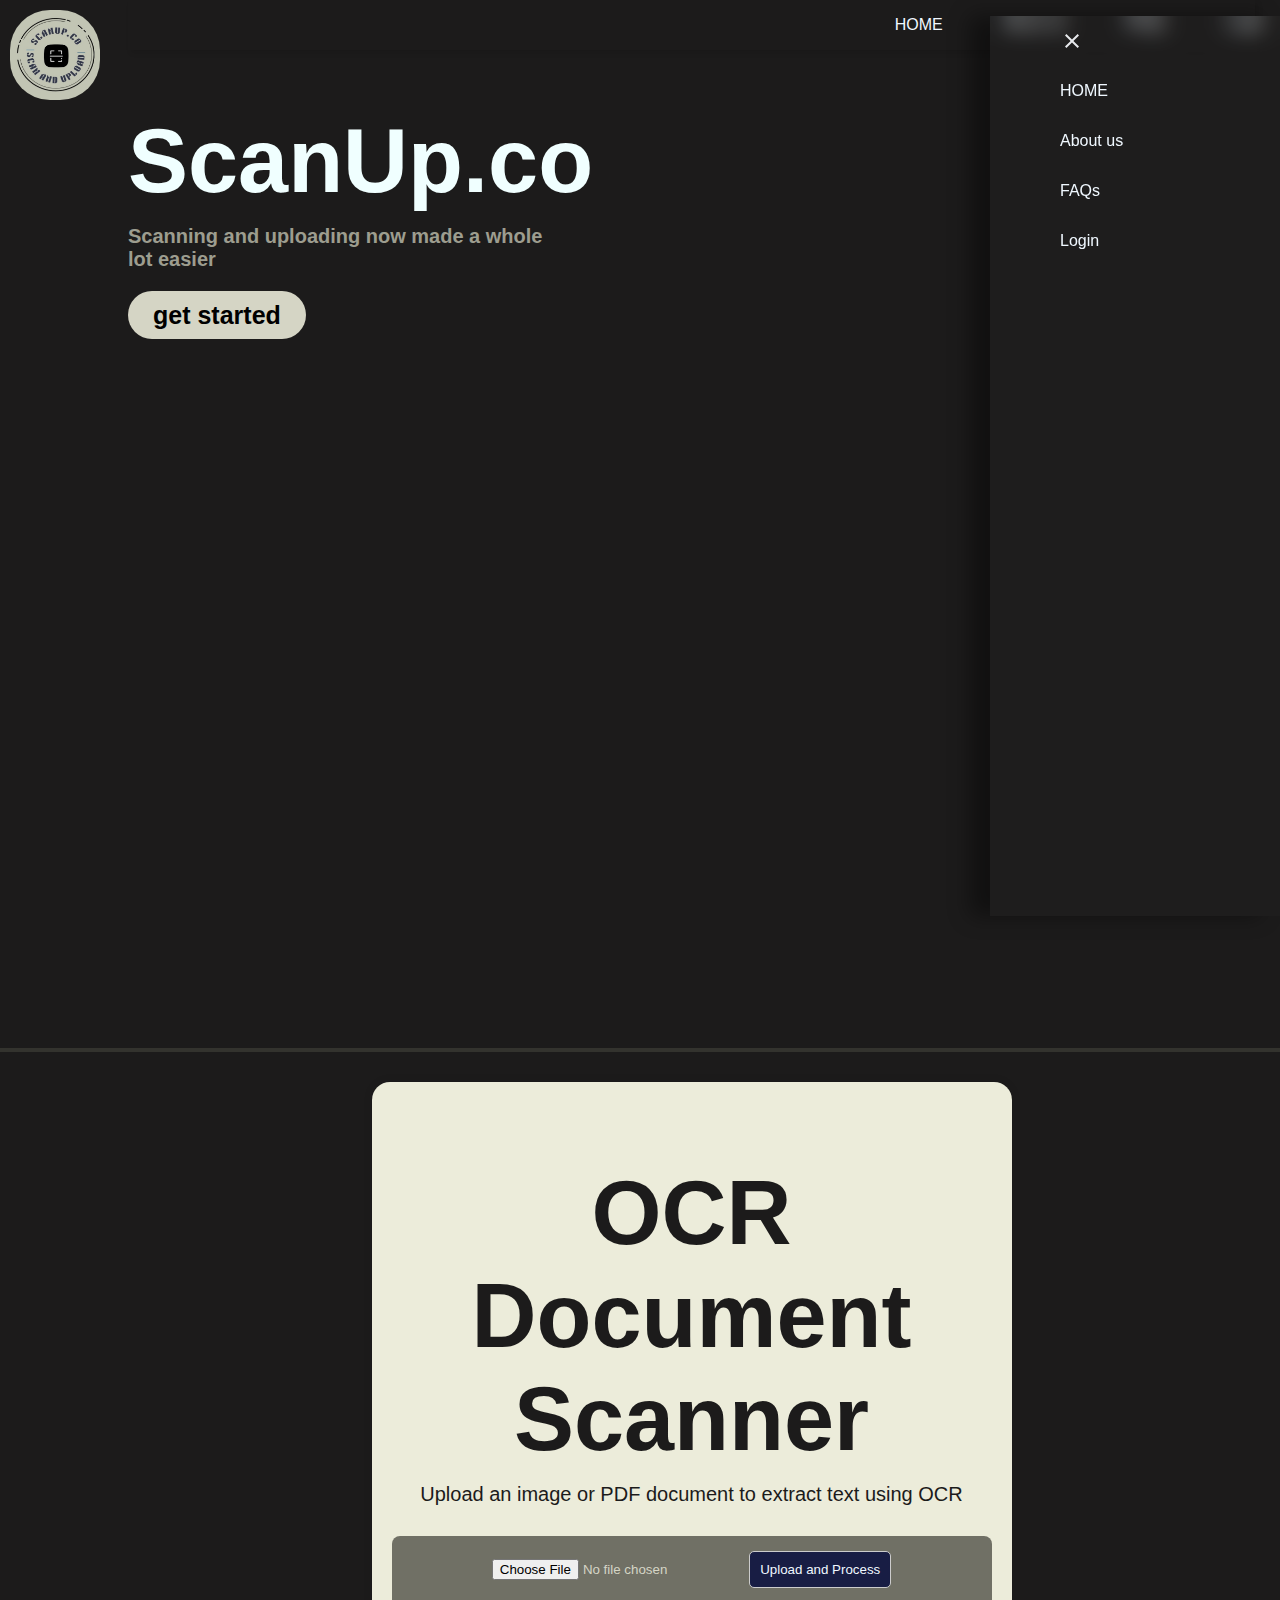
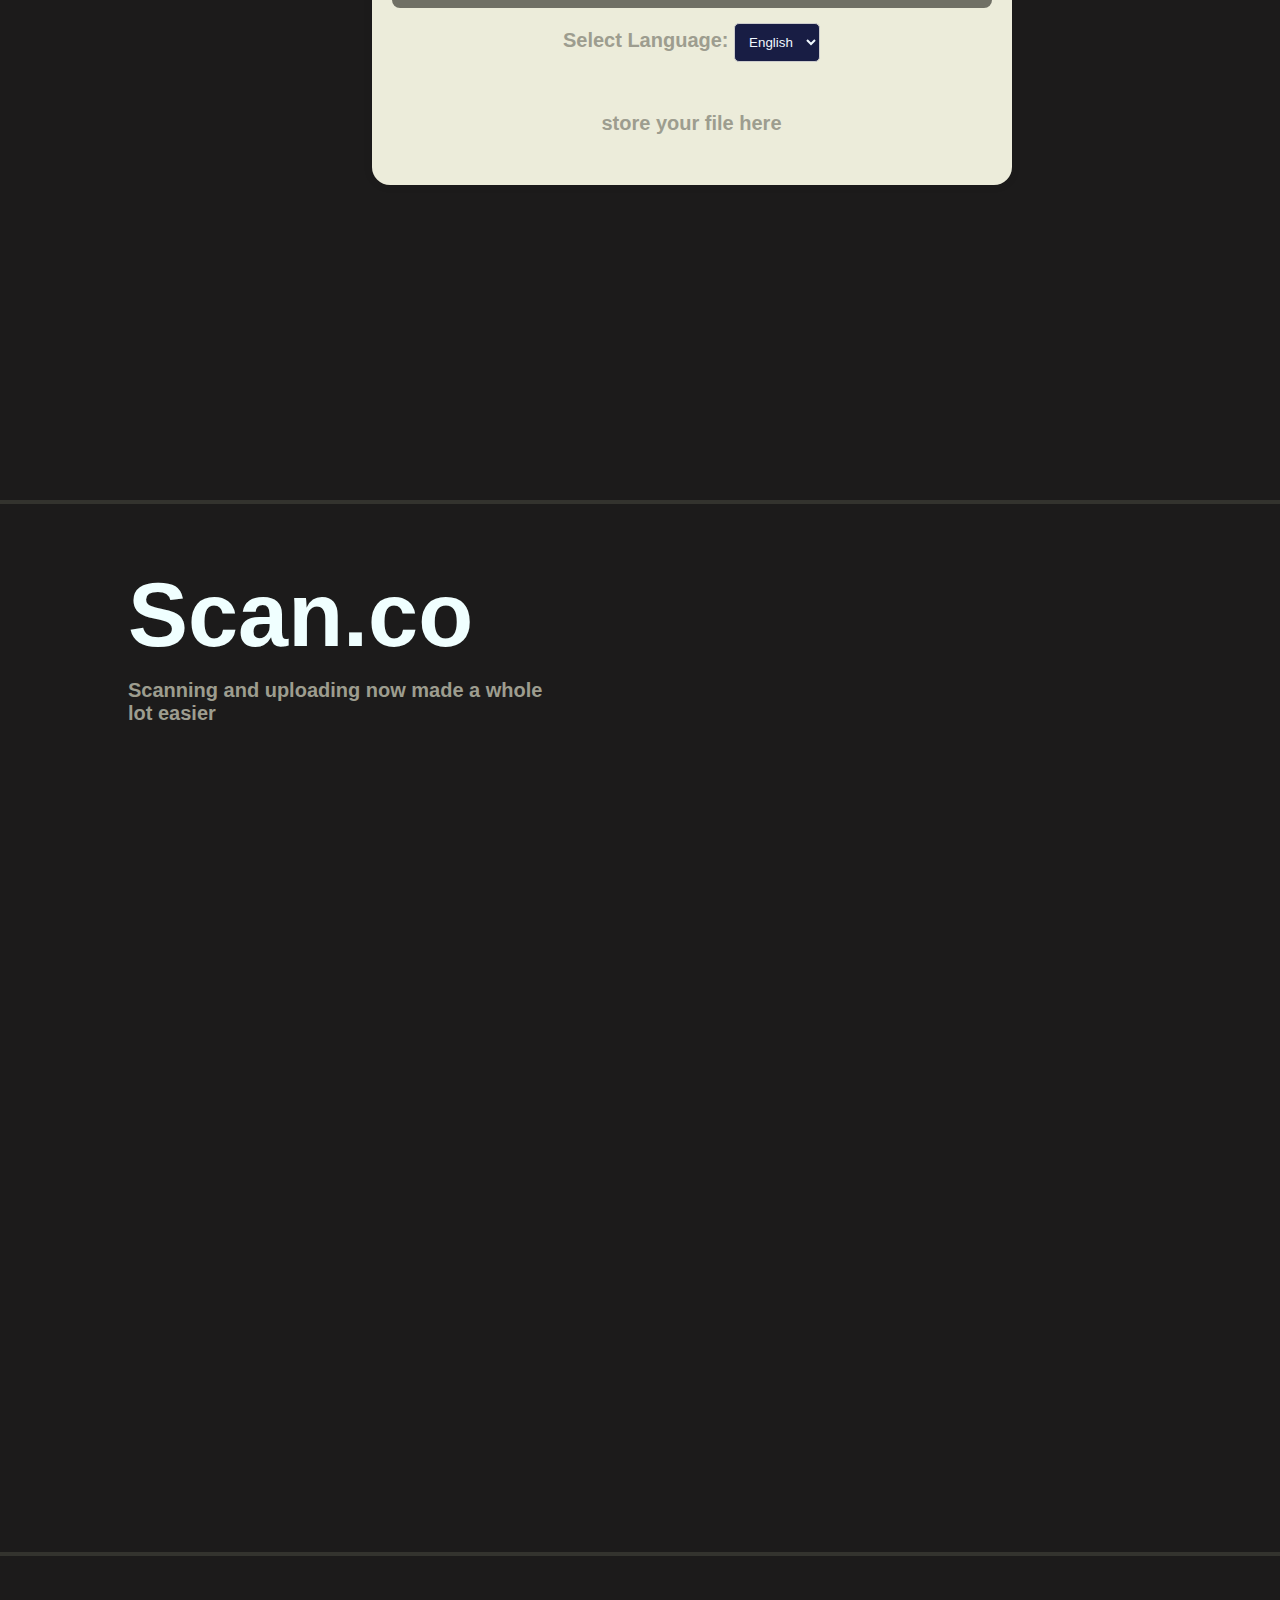
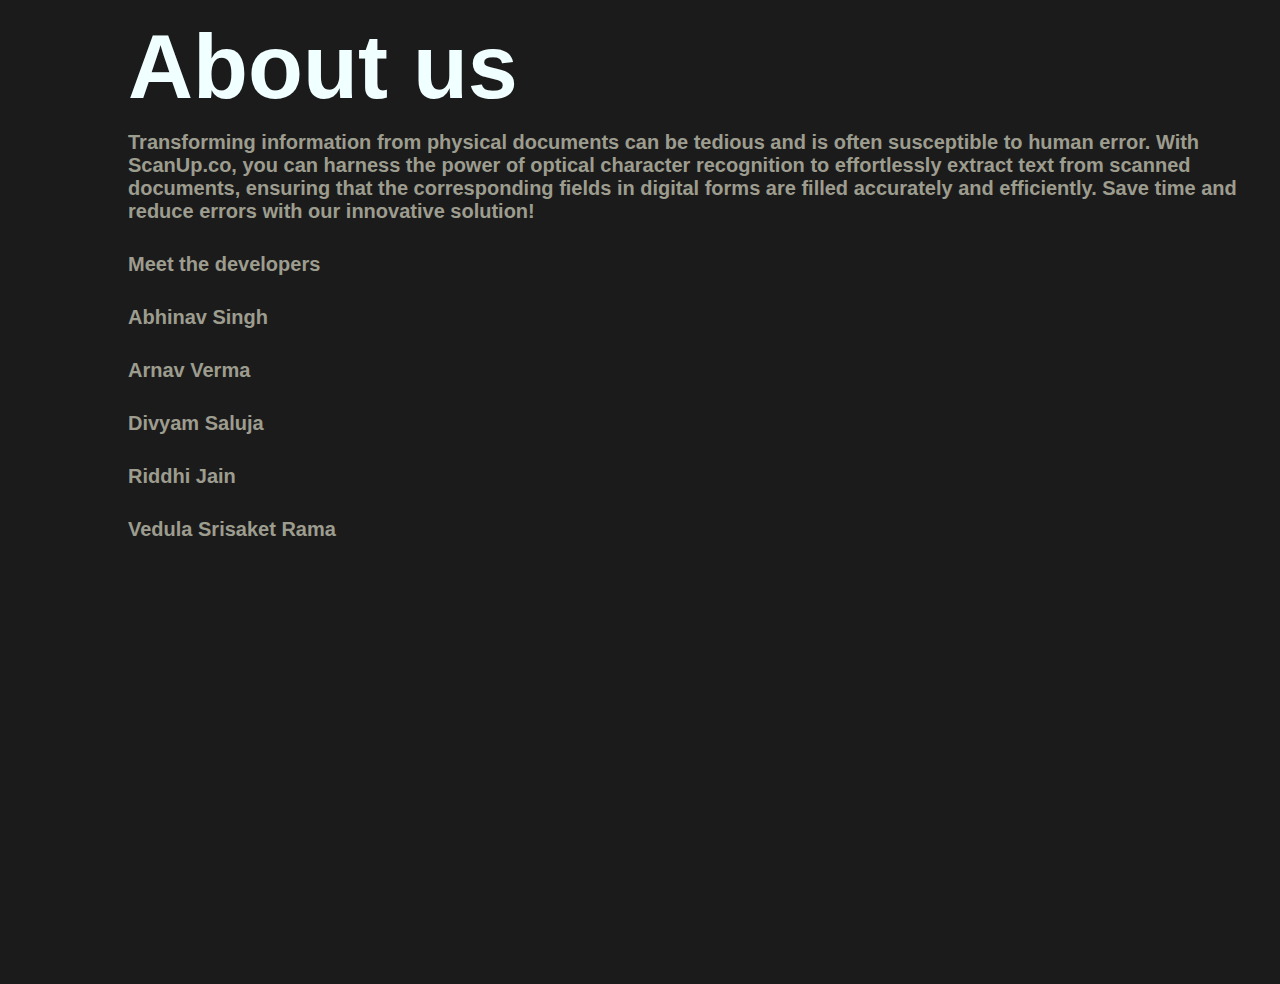
<file: index.html>
<!DOCTYPE html>
<html lang="en">
<head>
    <meta charset="UTF-8">
    <meta name="viewport" content="width=device-width, initial-scale=1.0">
    <title>Scan.co</title>

    <link rel="stylesheet" href="design1.css">
    
</head>
<body>
    <section id="page1">

        
        <div class="logo"> <img class="logoimg" src="scanuplogofinal.jpg"> </div> 
        <nav>

            <ul class="sidebar">

                <li  onclick=hideSidebar()><a href="#"><svg xmlns="http://www.w3.org/2000/svg" height="24px" viewBox="0 -960 960 960" width="24px" fill="#e8eaed"><path d="m256-200-56-56 224-224-224-224 56-56 224 224 224-224 56 56-224 224 224 224-56 56-224-224-224
                                    224Z"/></svg></a></li>
                 
                                  

                <li><a href="#page1">HOME</a></li>

                <li><a href="#page4">About us</a></li>

                <li><a href="#">FAQs</a></li>

                <li><a href="#page3">Login</a></li>

            </ul>

            <ul  class="navbarmain">

               

                <li class="hideOnMobile"><a href="#page1">HOME</a></li>

                <li class="hideOnMobile"><a href="#page4">About us</a></li>

                <li class="hideOnMobile"><a href="#">FAQs</a></li>

                <li class="hideOnMobile"><a href="#page3">Login</a></li>

                <li class="menu-button" onclick=showSidebar()><a href=""><svg xmlns="http://www.w3.org/2000/svg" height="24px" viewBox="0 -960 960 960" width="24px" fill="#e8eaed"><path d="M120-240v-80h720v80H120Zm0-200v-80h720v80H120Zm0-200v-80h720v80H120Z"/></svg></a></li>

            </ul>

        </nav>

       <h1>ScanUp.co</h1>

            <p>Scanning and uploading now made a whole<br>lot easier</p>

            <div>

                <a onclick=moveToPage2() class="get_started" href="#">

                    get started

                </a>

            </div>

    

    </section>

    <div class="seperation">

        --

    </div>

    <section id="page2">


        <p>




            <div class="container">
                <h1 class="ocr-doc-scan">OCR Document Scanner</h1>

                <p class="instruc-user">Upload an image or PDF document to extract text using OCR</p>
                <div class="choose-file">
                    <form id="ocr-form" enctype="multipart/form-data">
                       
                           <input type="file" id="file-input" name="file" accept=".jpg,.jpeg,.png,.pdf" required>
                      
                        <button type="submit">Upload and Process</button>
                    </form>
               </div> 
                <div class="language-select">

                    <p for="languageSelect"> Select Language:

                        <select id="languageSelect">

                            <option value="english">English</option>

                            <option value="hindi">Hindi</option>

                        

                        </select>

                    </p>

                </div>
                <div id="progress">

                    <p id="progressText">store your file here</p>

                </div>

                <div id="result"></div>
            </div>

       
        </p>

    </section>


    <div class="seperation">

        --

    </div>

    <section id="page3">

        <h1>Scan.co</h1>

        <p>Scanning and uploading now made a whole<br>lot easier</p>

    </section>

    <div class="seperation">

        --

    </div>

    <section id="page4">

        <h1>About us</h1>

        <p>Transforming information from physical documents can be tedious and is often susceptible to human error. With ScanUp.co,

             you can harness the power of optical character recognition to effortlessly extract text from scanned documents, ensuring that the corresponding

            fields in digital forms are filled accurately and efficiently. Save time and reduce errors with our innovative solution!</p>
        <p>Meet the developers</p>
        <p>Abhinav Singh</p>
        <p>Arnav Verma</p>
        <p>Divyam Saluja</p>
        <p>Riddhi Jain</p>
        <p>Vedula Srisaket Rama</p>

    </section>
    

    <script>

        function showSidebar(){

            const sidebar = document.querySelector('.sidebar')

            sidebar.style.display = 'flex'

        }

        function hideSidebar(){

            const sidebar = document.querySelector('.sidebar')

            sidebar.style.display = 'none'

        }

        function moveToPage2(){

            const page2 = document.querySelector('#page2')

            page2.scrollIntoView({behavior: 'smooth'})
        }

    </script>
    

    <script>
        document.getElementById('ocr-form').addEventListener('submit', function(event) {
            event.preventDefault();  // Prevent the form from refreshing the page
            let formData = new FormData();
            formData.append("file", document.getElementById("file-input").files[0]);

            console.log('Uploading file:', document.getElementById("file-input").files[0].name);  // Log file name

            // Send the file to the backend using Fetch API
            fetch('http://localhost:5500/upload', {
                method: 'POST',
                body: formData
            })
            .then(response => {
                console.log('Response status:', response.status);  // Log the response status
                if (!response.ok) {
                    throw new Error('Network response was not ok');
                }
                return response.json(); // Parse the JSON response
            })
            .then(data => {
                console.log('Response data:', data);  // Log response data
                if (data.success) {
                    document.getElementById('result').innerHTML = `<p>OCR Processed Successfully! <a href="${data.file_path}" target="_blank">Download OCR Result</a></p>`;
                } else {
                    document.getElementById('result').innerHTML = `<p style="color: red;">Error: ${data.error}</p>`;
                }
            })
            .catch(error => {
                console.error('Error:', error);
                document.getElementById('result').innerHTML = `<p style="color: red;">Error: ${error.message}</p>`;
             });
        });

    </script>
</body>
</html>
</file>
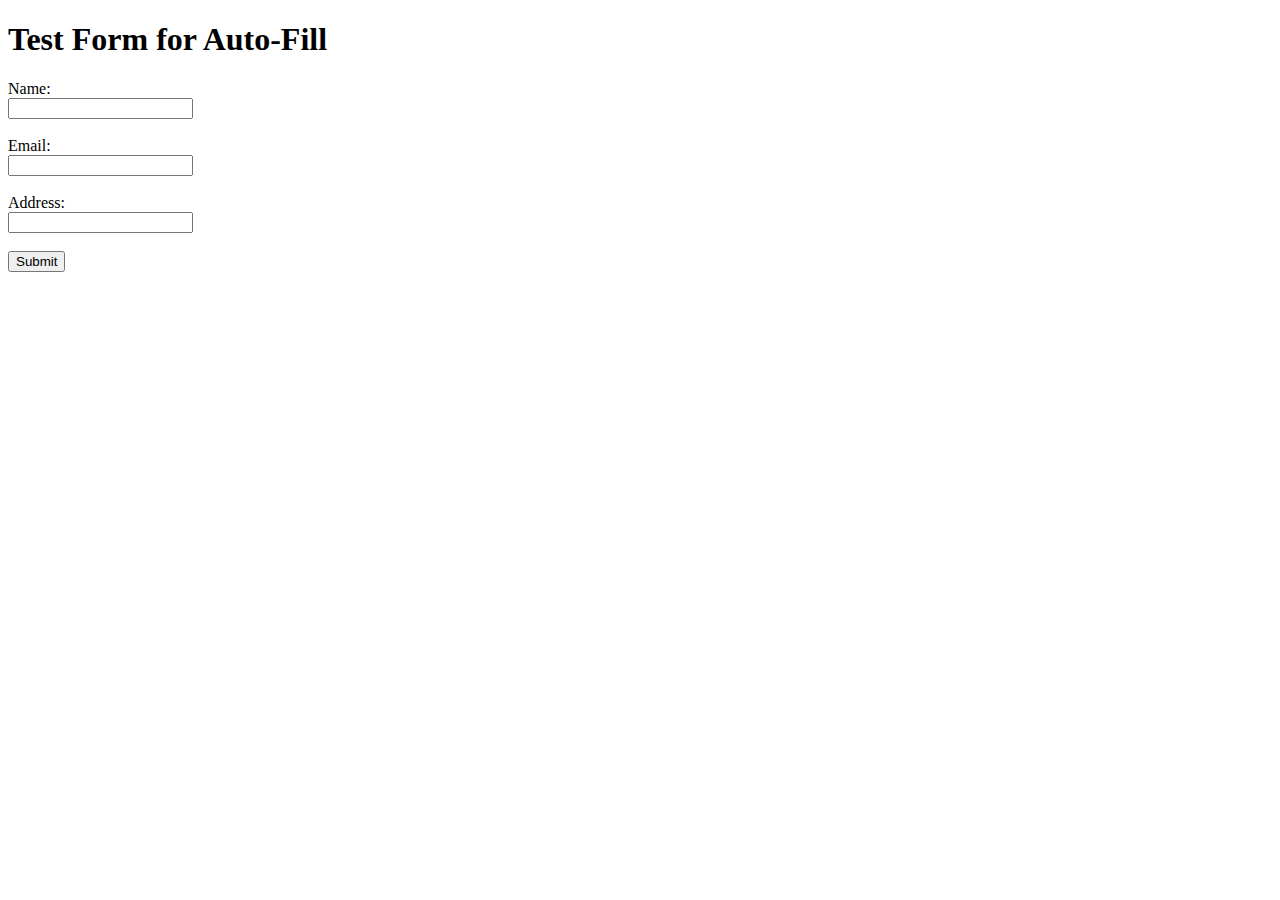
<file: 2testform.html>
<!DOCTYPE html>
<html lang="en">
<head>
    <meta charset="UTF-8">
    <meta name="viewport" content="width=device-width, initial-scale=1.0">
    <title>Test Form</title>
</head>
<body>
    <h1>Test Form for Auto-Fill</h1>
    <form>
        <label for="name">Name:</label><br>
        <input type="text" id="name" name="name"><br><br>
        <label for="email">Email:</label><br>
        <input type="text" id="email" name="email"><br><br>
        <label for="address">Address:</label><br>
        <input type="text" id="address" name="address"><br><br>
        <input type="submit" value="Submit">
    </form>
</body>
</html>
</file>
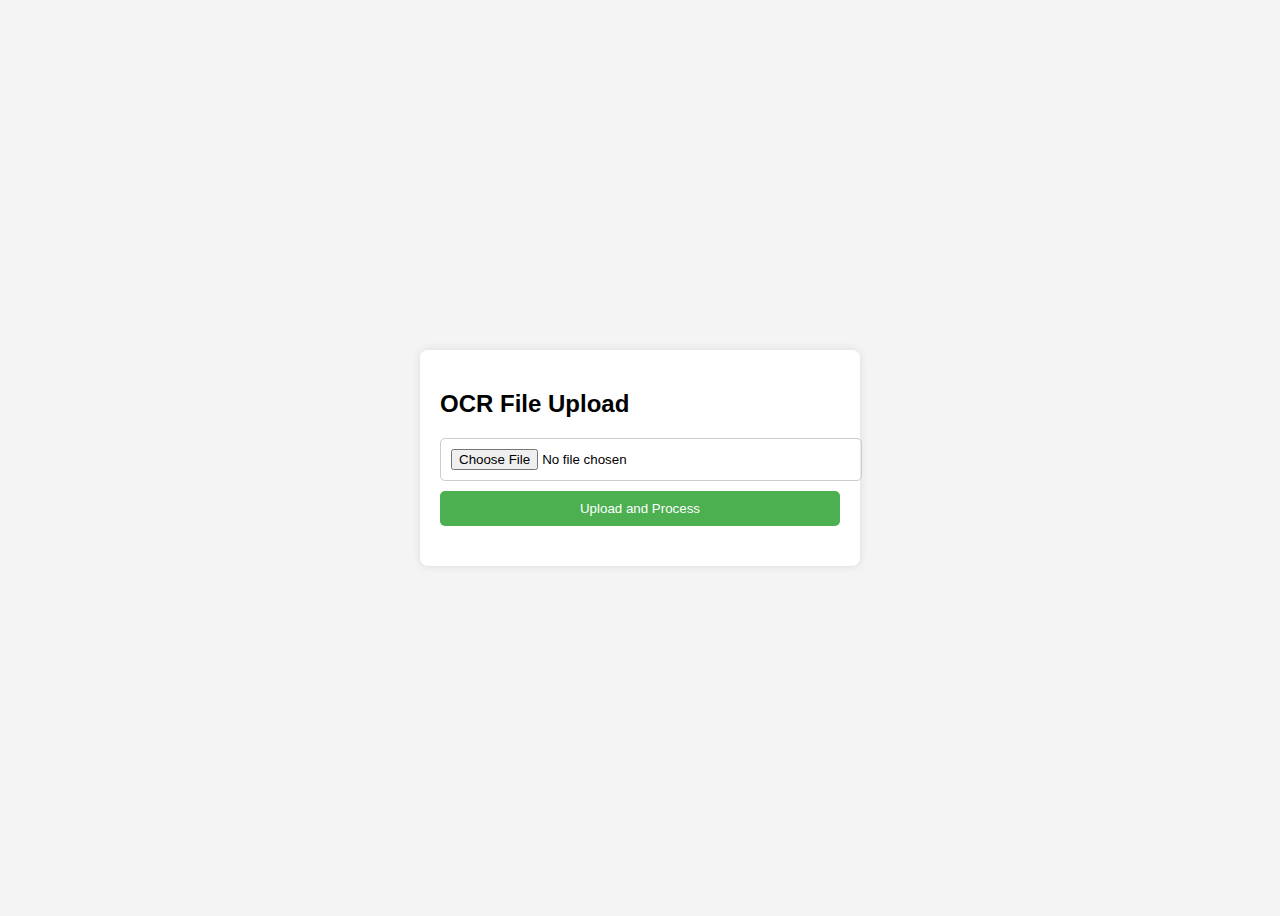
<file: indextest.html>
<!DOCTYPE html>
<html lang="en">
<head>
    <meta charset="UTF-8">
    <meta name="viewport" content="width=device-width, initial-scale=1.0">
    <title>OCR File Upload</title>
    <style>
        body {
            font-family: Arial, sans-serif;
            background-color: #f4f4f4;
            display: flex;
            justify-content: center;
            align-items: center;
            height: 100vh;
        }
        .container {
            background-color: white;
            padding: 20px;
            border-radius: 8px;
            box-shadow: 0 0 10px rgba(0, 0, 0, 0.1);
            width: 400px;
        }
        input[type="file"] {
            width: 100%;
            padding: 10px;
            border: 1px solid #ccc;
            border-radius: 5px;
        }
        button {
            padding: 10px;
            width: 100%;
            background-color: #4CAF50;
            color: white;
            border: none;
            border-radius: 5px;
            cursor: pointer;
            margin-top: 10px;
        }
        button:hover {
            background-color: #45a049;
        }
        #result {
            margin-top: 20px;
            color: #333;
        }
    </style>
</head>
<body>
    <div class="container">
        <h2>OCR File Upload</h2>
        <form id="ocr-form" enctype="multipart/form-data">
            <input type="file" id="file-input" name="file" accept=".jpg,.jpeg,.png,.pdf" required>
            <button type="submit">Upload and Process</button>
        </form>
        <div id="result"></div>
    </div>

    <script>
        document.getElementById('ocr-form').addEventListener('submit', function(event) {
            event.preventDefault();  // Prevent the form from refreshing the page
            let formData = new FormData();
            formData.append("file", document.getElementById("file-input").files[0]);

            console.log('Uploading file:', document.getElementById("file-input").files[0].name);  // Log file name

            // Send the file to the backend using Fetch API
            fetch('http://localhost:5500/upload', {
                method: 'POST',
                body: formData
            })
            .then(response => {
                console.log('Response status:', response.status);  // Log the response status
                if (!response.ok) {
                    throw new Error('Network response was not ok');
                }
                return response.json(); // Parse the JSON response
            })
            .then(data => {
                console.log('Response data:', data);  // Log response data
                if (data.success) {
                    document.getElementById('result').innerHTML = `<p>OCR Processed Successfully! <a href="${data.file_path}" target="_blank">Download OCR Result</a></p>`;
                } else {
                    document.getElementById('result').innerHTML = `<p style="color: red;">Error: ${data.error}</p>`;
                }
            })
            .catch(error => {
                console.error('Error:', error);
                document.getElementById('result').innerHTML = `<p style="color: red;">Error: ${error.message}</p>`;
             });
        });

    </script>
</body>
</html>
</file>
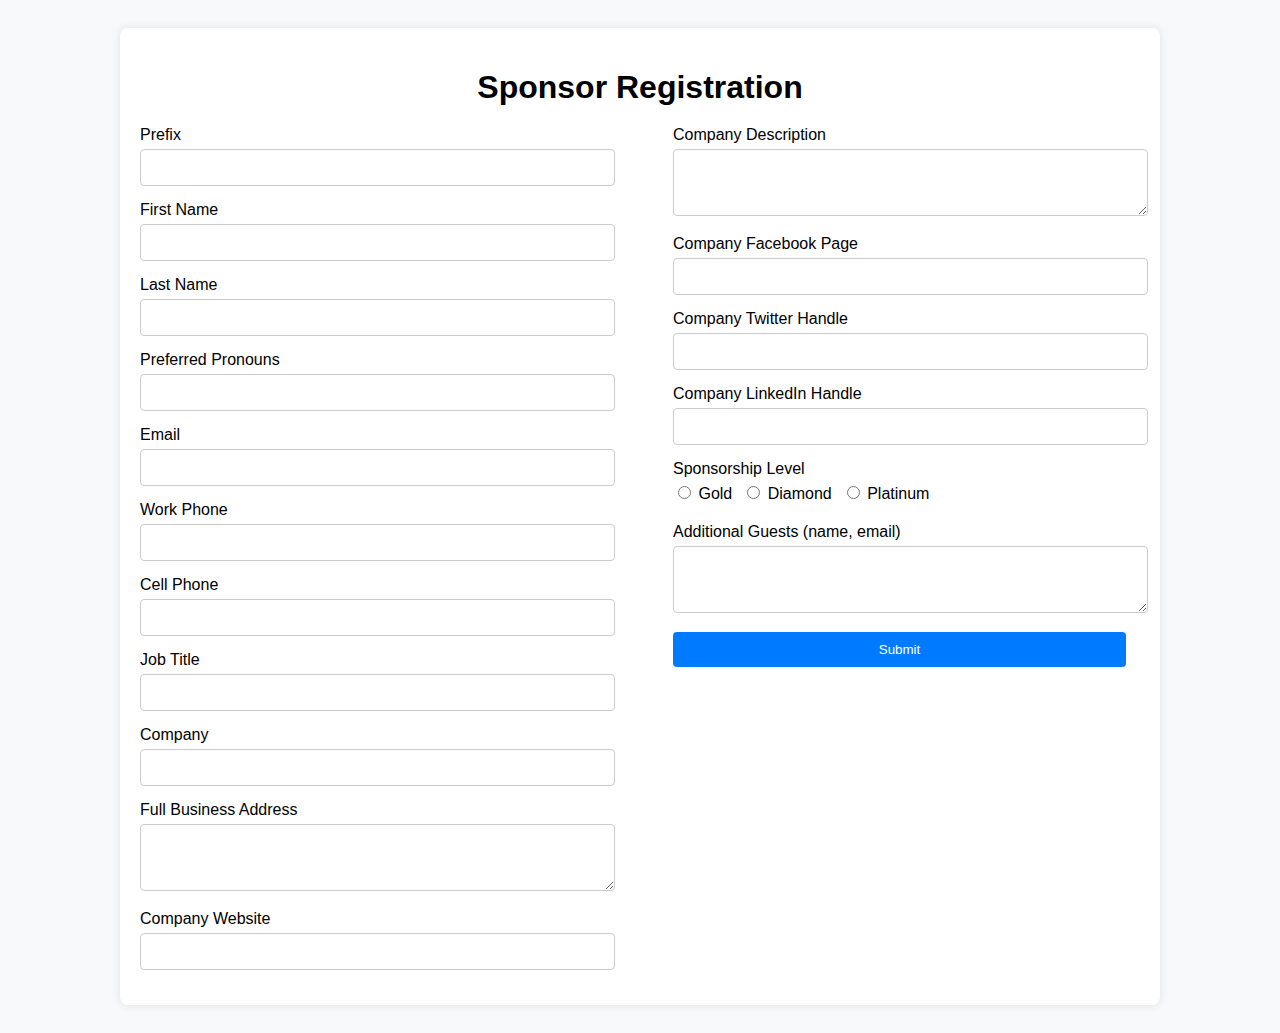
<file: smapleform1.html>
<!doctype html>
<html lang="en">
<head>
  <meta charset="UTF-8">
  <meta name="viewport" content="width=device-width, initial-scale=1.0">
  <title>Sponsor Registration</title>
  <style>
        body {
            font-family: Arial, sans-serif;
            background-color: #f8f9fa;
            padding: 20px;
        }
        .form-container {
            max-width: 1000px;
            margin: auto;
            background: #ffffff;
            padding: 20px;
            border-radius: 8px;
            box-shadow: 0 0 10px rgba(0, 0, 0, 0.1);
        }
        .form-container h1 {
            text-align: center;
            margin-bottom: 20px;
        }
        .form-group {
            margin-bottom: 15px;
        }
        .form-group label {
            display: block;
            margin-bottom: 5px;
        }
        .form-group input,
        .form-group textarea {
            width: 100%;
            padding: 10px;
            border: 1px solid #ccc;
            border-radius: 4px;
        }
        .form-group input[type="radio"] {
            width: auto;
        }
        .form-group .radio-group {
            display: flex;
            gap: 10px;
        }
        .submit-btn {
            display: block;
            width: 100%;
            padding: 10px;
            background-color: #007bff;
            color: #ffffff;
            border: none;
            border-radius: 4px;
            cursor: pointer;
        }
        .submit-btn:hover {
            background-color: #0056b3;
        }
        .column{
            display: flex;
            justify-content: space-between;
        }
        .column_1{
            width: 48%;
            padding-right: 40px;
           
        }
        .column_2{
            width: 48%;
            padding-left: 40px;
            padding-right: 14px;
           
        }
       
    </style>
</head>
<body>
  <div class="form-container">
        <h1>Sponsor Registration</h1>
        <form id="sponsor-form">
            <div class = "column">
               <div class = "column_1">
                    <div class="form-group"> <label for="prefix">Prefix</label>
                    <input type="text" id="prefix" name="prefix">
                    </div>
                    <div class="form-group"> <label for="first-name">First Name</label>
                    <input type="text" id="first-name" name="first-name" required>
                    </div>
                    <div class="form-group"> <label for="last-name">Last Name</label>
                    <input type="text" id="last-name" name="last-name" required>
                    </div>
                    <div class="form-group"> <label for="pronouns">Preferred Pronouns</label>
                    <input type="text" id="pronouns" name="pronouns">
                    </div>
                    <div class="form-group"> <label for="email">Email</label>
                    <input type="email" id="email" name="email" required>
                    </div>
                    <div class="form-group"> <label for="work-phone">Work Phone</label>
                    <input type="tel" id="work-phone" name="work-phone">
                    </div>
                    <div class="form-group"> <label for="cell-phone">Cell Phone</label>
                    <input type="tel" id="cell-phone" name="cell-phone">
                    </div>
                    <div class="form-group"> <label for="job-title">Job Title</label>
                    <input type="text" id="job-title" name="job-title">
                    </div>
                    <div class="form-group"> <label for="company">Company</label>
                    <input type="text" id="company" name="company" required>
                    </div>
                    <div class="form-group"> <label for="address">Full Business Address</label> <textarea id="address" name="address" rows="3"></textarea>
                    </div>
                    <div class="form-group"> <label for="website">Company Website</label>
                    <input type="url" id="website" name="website">
                    </div>
                </div>    

                <div class = "column_2">
                    <div class="form-group"> <label for="description">Company Description</label> <textarea id="description" name="description" rows="3"></textarea>
                    </div>
                    <div class="form-group"> <label for="facebook">Company Facebook Page</label>
                    <input type="url" id="facebook" name="facebook">
                    </div>
                    <div class="form-group"> <label for="twitter">Company Twitter Handle</label>
                    <input type="text" id="twitter" name="twitter">
                    </div>
                    <div class="form-group"> <label for="linkedin">Company LinkedIn Handle</label>
                    <input type="text" id="linkedin" name="linkedin">
                    </div>
                    <div class="form-group"> <label>Sponsorship Level</label>
                    <div class="radio-group"> <label><input type="radio" name="sponsorship" value="Gold" required> Gold</label> <label><input type="radio" name="sponsorship" value="Diamond"> Diamond</label> <label><input type="radio" name="sponsorship" value="Platinum"> Platinum</label>
                    </div>
                    </div>
                    <div class="form-group"> <label for="guests">Additional Guests (name, email)</label> <textarea id="guests" name="guests" rows="3"></textarea>
                    </div> <button type="submit" class="submit-btn">Submit</button>
                </div>  
            </div>      
        </form>
    </div>
  

  <script>
    document.getElementById('sponsor-form').addEventListener('submit', function(e) {
        const email = document.getElementById('email').value;
        if (!email.includes('@')) {
            e.preventDefault();
            alert('Please enter a valid email address.');
        }
    });
</script>
</body>
</html>
</file>
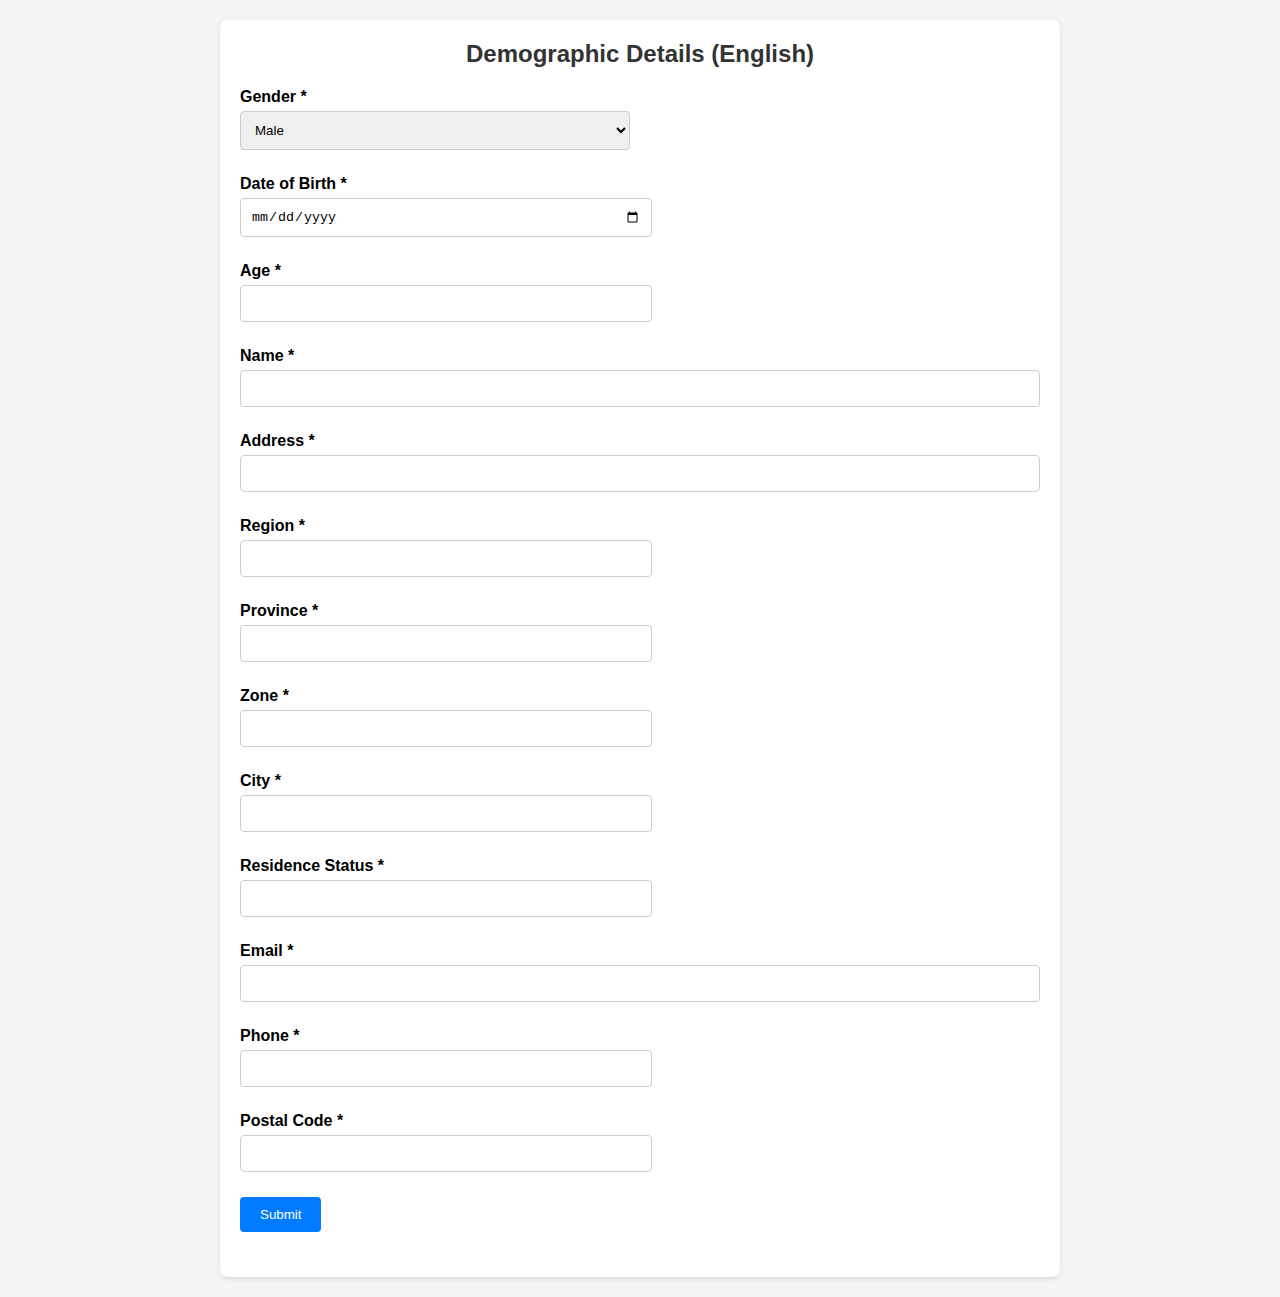
<file: smapleForm_2.html>
<!DOCTYPE html>
<html lang="en">
<head>
    <meta charset="UTF-8">
    <meta name="viewport" content="width=device-width, initial-scale=1.0">
    <title>Demographic Details Form</title>
    <style>
        body {
            font-family: Arial, sans-serif;
            margin: 0;
            padding: 0;
            background-color: #f4f4f4;
        }
        .form-container {
            max-width: 800px;
            margin: 20px auto;
            padding: 20px;
            background: #fff;
            border-radius: 8px;
            box-shadow: 0 2px 4px rgba(0, 0, 0, 0.1);
        }
        .form-header {
            text-align: center;
            margin-bottom: 20px;
        }
        .form-header h2 {
            margin: 0;
            color: #333;
        }
        .form-group {
            display: flex;
            flex-wrap: wrap;
            margin-bottom: 15px;
        }
        .form-group label {
            width: 100%;
            font-weight: bold;
            margin-bottom: 5px;
        }
        .form-group input,
        .form-group select {
            width: calc(50% - 10px);
            padding: 10px;
            margin-right: 10px;
            margin-bottom: 10px;
            border: 1px solid #ccc;
            border-radius: 4px;
        }
        .form-group input:last-child,
        .form-group select:last-child {
            margin-right: 0;
        }
        .form-group .full-width {
            width: 100%;
        }
        .form-group input[type="submit"] {
            width: auto;
            padding: 10px 20px;
            background-color: #007bff;
            color: #fff;
            border: none;
            border-radius: 4px;
            cursor: pointer;
        }
        .form-group input[type="submit"]:hover {
            background-color: #0056b3;
        }
    </style>
</head>
<body>
    <div class="form-container">
        <div class="form-header">
            <h2>Demographic Details (English)</h2>
        </div>
        <form action="#">
            <div class="form-group">
                <label for="gender">Gender *</label>
                <select id="gender" name="gender" required>
                    <option value="male">Male</option>
                    <option value="female">Female</option>
                </select>
            </div>
            <div class="form-group">
                <label for="dob">Date of Birth *</label>
                <input type="date" id="dob" name="dob" required>
            </div>
            <div class="form-group">
                <label for="age">Age *</label>
                <input type="text" id="age" name="age" >
            </div>
            <div class="form-group">
                <label for="fullname">Name *</label>
                <input type="text" id="fullname" name="fullname" class="full-width">
            </div>
            <div class="form-group">
                <label for="address">Address *</label>
                <input type="text" id="address" name="address" class="full-width" >
            </div>
            <div class="form-group">
                <label for="region">Region *</label>
                <input type="text" id="region" name="region" >
            </div>
            <div class="form-group">
                <label for="province">Province *</label>
                <input type="text" id="province" name="province">
            </div>
            <div class="form-group">
                <label for="zone">Zone *</label>
                <input type="text" id="zone" name="zone" >
            </div>
            <div class="form-group">
                <label for="city">City *</label>
                <input type="text" id="city" name="city" >
            </div>
            <div class="form-group">
                <label for="residence-status">Residence Status *</label>
                <input type="text" id="residence-status" name="residence-status" >
            </div>
            <div class="form-group">
                <label for="email">Email *</label>
                <input type="email" id="email" name="email" class="full-width">
            </div>
            <div class="form-group">
                <label for="phone">Phone *</label>
                <input type="tel" id="phone" name="phone" >
            </div>
            <div class="form-group">
                <label for="postal-code">Postal Code *</label>
                <input type="text" id="postal-code" name="postal-code" >
            </div>
            <div class="form-group">
                <input type="submit" value="Submit">
            </div>
        </form>
    </div>
</body>
</html>
</file>
<file: design1.css>
body{

    margin: 0;

    font-family: Helvetica,Arial, sans-serif;

    color:whitesmoke;

    background-color:#1c1b1b;

    

}

section{

    position:relative;

    display:flex;

    flex-direction: column;

    height: 100vh;

    padding: 10vw;

    background-color: #1c1b1b;

    padding-top: 0;

    padding-right: 25px;

}

h1{

    margin-bottom: 12px;

    color:azure;

    font-size: 90px;

}

p{

    margin-top: 0%;

    font-size: 20px;

    font-weight: 600;

    color: #9d9d8f;

    margin-bottom: 30px;

}

.get_started{

    background-color: #d5d5c5;

    border:0;

    padding: 10px 25px;

    border-radius: 45px;

    font-size: 25px ;

    text-decoration-line: none;

    font-weight: 600;

    margin-top: 20px;

    color: black;

    transition: 0.18s ;

}

.get_started:hover{

    background-color: #fbfbe8;

}

.get_started:active{

    background-color:#707065;

    color: aliceblue;

  

}


.container {

    max-width: 600px;

    padding: 20px;

    background-color:#ececda;

    border-radius: 18px;

    box-shadow: 0 0 10px rgba(0, 0, 0, 0.1);

    text-align: center;
    
    position: relative;

    align-self: center;
     
      


    

}

.ocr-doc-scan{

    color:#1c1b1b;

}

.instruc-user{

    color: #1c1b1b;

    font-weight: 500;

}

.extract-text{

    background-color:rgb(25, 30, 68);

    color:azure;

    padding: 10px 10px 10px 10px;

    border-radius: 12px;

    border: none;

}


.language-select{

    display:inline;

    background-color:rgb(37, 45, 102);

    color: #ffffff;

}

.extracted-text{

    color:rgb(37, 45, 102);

}

#fileInput, #languageSelect, button {

    margin: 15px 0;

    padding: 10px;

    border-radius: 5px;

    border: 1px solid #ccc;

    display:inline;

    background-color:rgb(24, 29, 68);

    margin-bottom: 20px;

    color:aliceblue;

}

nav{

    background-color:#1c1b1b;

    box-shadow: 3px 3px 5px rgba(0, 0, 0, 0.1);

    padding-left: 0;

}

.sidebar{

    position:fixed;

    top:0;

    right:0;

    height: 100vh;

    width: 250px;

    z-index:999;

    background-color: rgba(38, 39, 38, 0.2);

    backdrop-filter: blur(10px);

    box-shadow: -20px 0 20px rgba(0, 0, 0, 0.4);

    display:flex;

    flex-direction: column;

    align-items: flex-start;

    justify-content: flex-start;

}

.sidebar li{

    width: 100%;

}

.sidebar a{

    width:100%;

}

nav ul{

    width: 100%;

    display:flex;

    justify-content: flex-end;

    align-items: center;
     
   

}

.navbarmain{
    margin:0;

}

nav li{

    height: 50px;

    list-style: none;

}

nav a{

    height: 100%;

    padding: 0 30px;

    text-decoration: none;

    display:flex;

    align-items: center;

    color:aliceblue;

    transition: box-shadow 0.17s ease-in-out;

    transition: background-color 0.15s;

}

nav a:hover{

    background-color:#ffffff;

    box-shadow: 2px 2px 2px 2px rgba(0, 0, 0, 0.1);

    color:black;

             

}

.logo{

    position:fixed;

    top:0;

    left:0;
    
    z-index: 0;
    
   
}

.logoimg{
    height: 90px;

    width: 90px;

    border-radius: 50px;
    padding: 10px;

    

    
}

.menu-button{

    display: none;
}

@media(max-width:768px){
    .hideOnMobile{
        display:none;
    }
    .menu-button{
        display: block;
    }
}



.seperation{

    display:flex;

    justify-content: flex-start;

    background-color: #33332e;

    border-top:1px;

    padding: 1px 2px;

    font-size: 2px ;

    text-decoration-line: none;

    font-weight: 600;

    margin-top: 20px;

    color: #33332e;

    z-index: 999;

}

.choose-file{
    color:#d5d5c5;
    background-color: #707065;
    border-radius: 8px;
}
</file>
